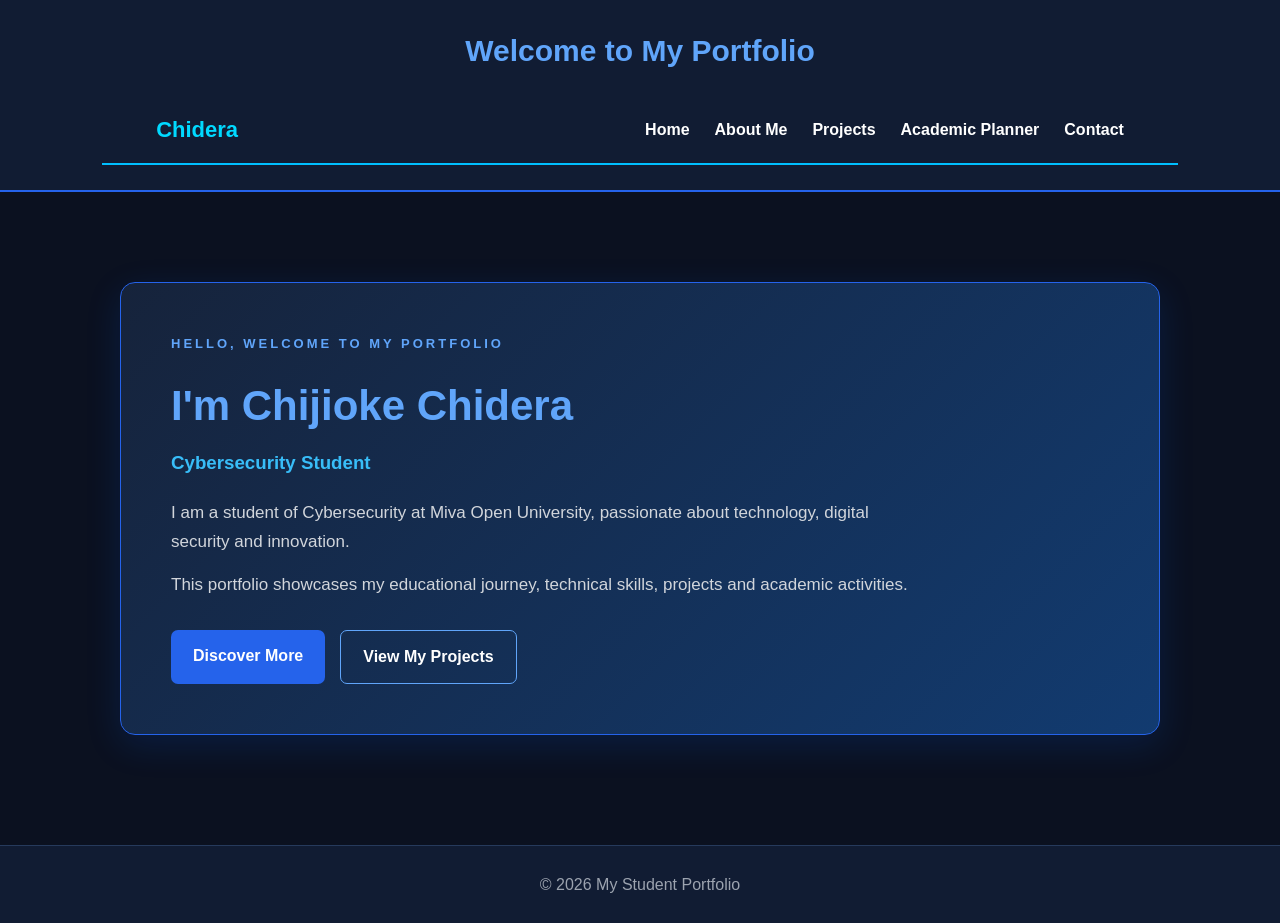
<file: index.html>
<!DOCTYPE html>
<html lang="en">
<head>
    <meta charset="UTF-8">
    <meta name="viewport" content="width=device-width, initial-scale=1.0">
    <title>My Student Portfolio</title>
    <link rel="stylesheet" href="css/style.css">
</head>

<body>

    <header>
        <h1>Welcome to My Portfolio</h1>
        
        <nav class="navbar">
    <a href="index.html" class="logo">Chidera</a>

    <button class="menu-toggle" id="menu-toggle"
        aria-expanded="false"
        aria-controls="nav-links">
        ☰
    </button>

    <div class="nav-links" id="nav-links">
        <a href="index.html">Home</a>
        <a href="about.html">About Me</a>
        <a href="projects.html">Projects</a>
        <a href="planner.html">Academic Planner</a>
        <a href="contact.html">Contact</a>
    </div>
</nav>
    </header>

    
<main>
    <section class="hero">

        <div class="hero-content">

            <p class="intro">HELLO, WELCOME TO MY PORTFOLIO</p>

            <h2>I'm Chijioke Chidera</h2>

            <h3>Cybersecurity Student</h3>

            <p>
                I am a student of Cybersecurity at
                Miva Open University, passionate about
                technology, digital security and innovation.
            </p>

            <p>
                This portfolio showcases my educational
                journey, technical skills, projects and
                academic activities.
            </p>

            <div class="hero-buttons">
                <a href="about.html" class="btn">Discover More</a>

                <a href="projects.html" class="btn btn-outline">
                    View My Projects
                </a>
            </div>

        </div>

    </section>

</main>


    <footer>
        <p>&copy; 2026 My Student Portfolio</p>
    </footer>

    <script src="js/script.js"></script>

</body>
</html>
</file>
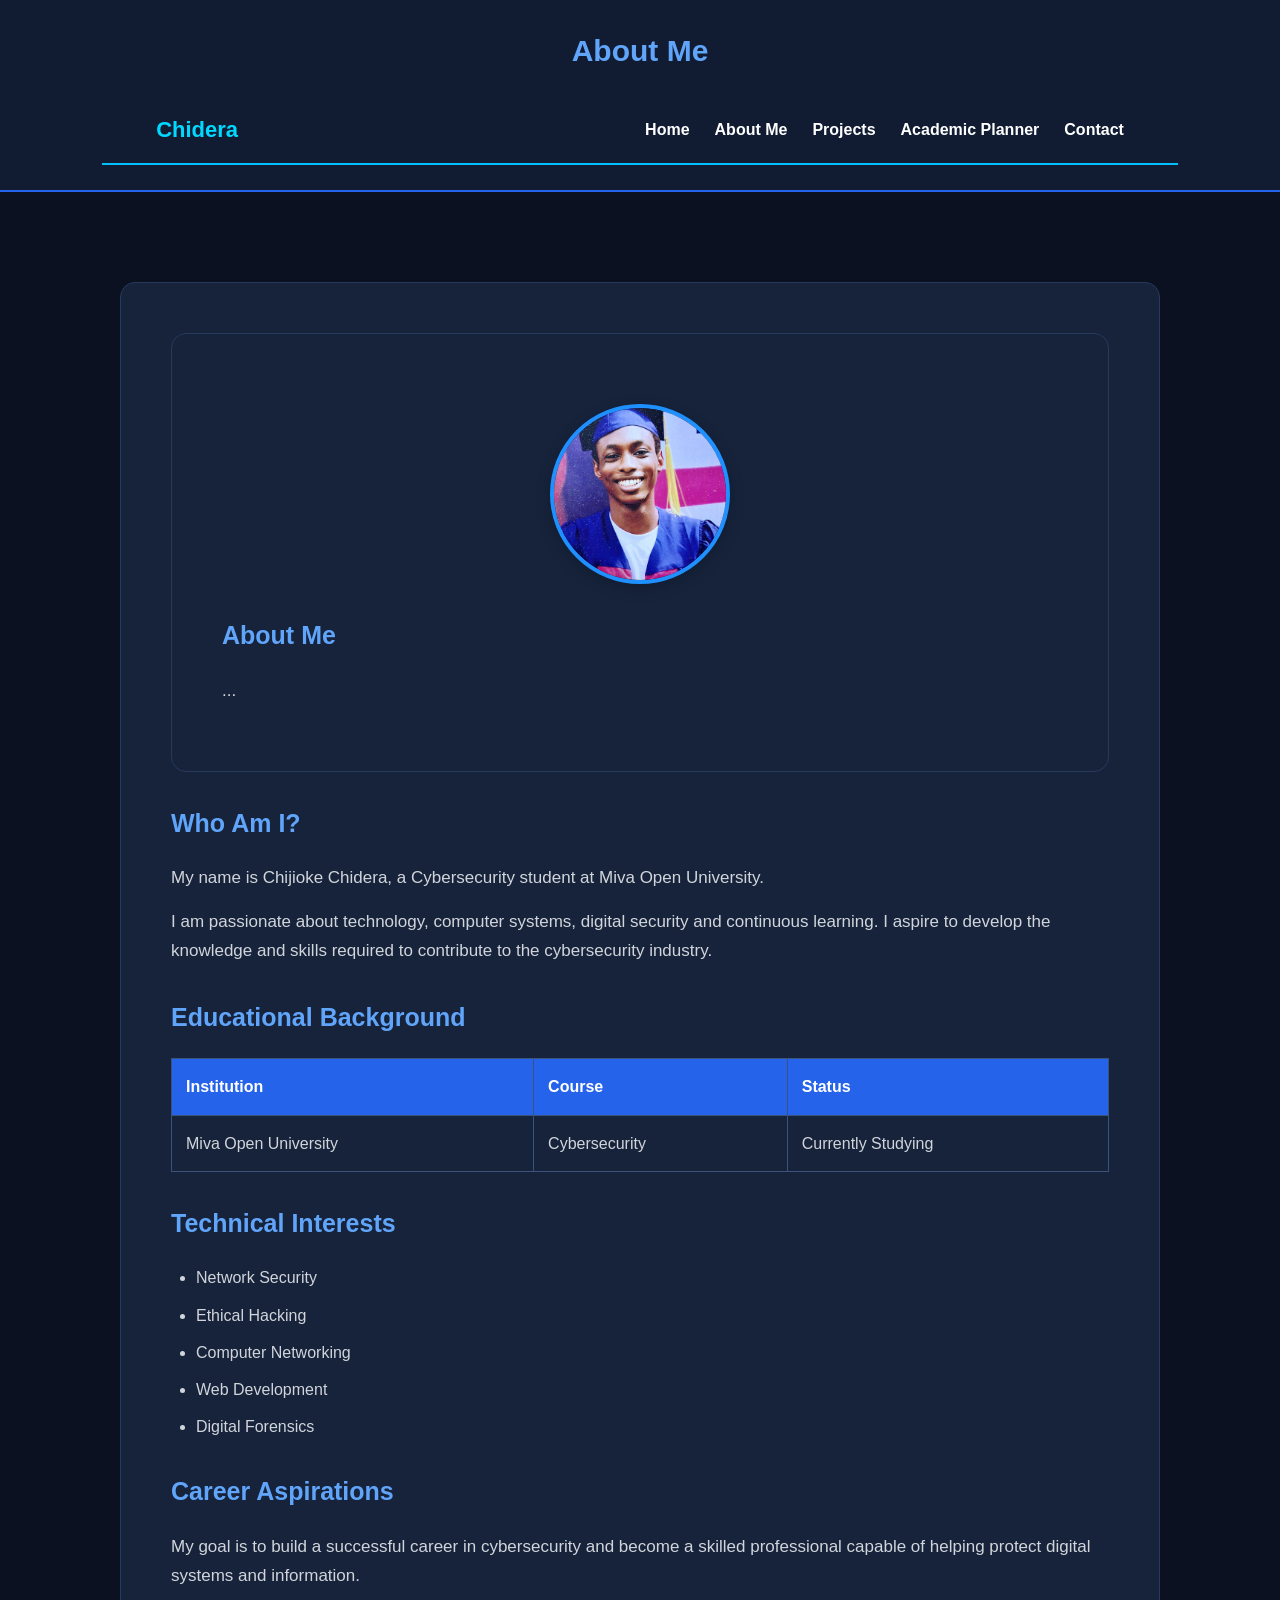
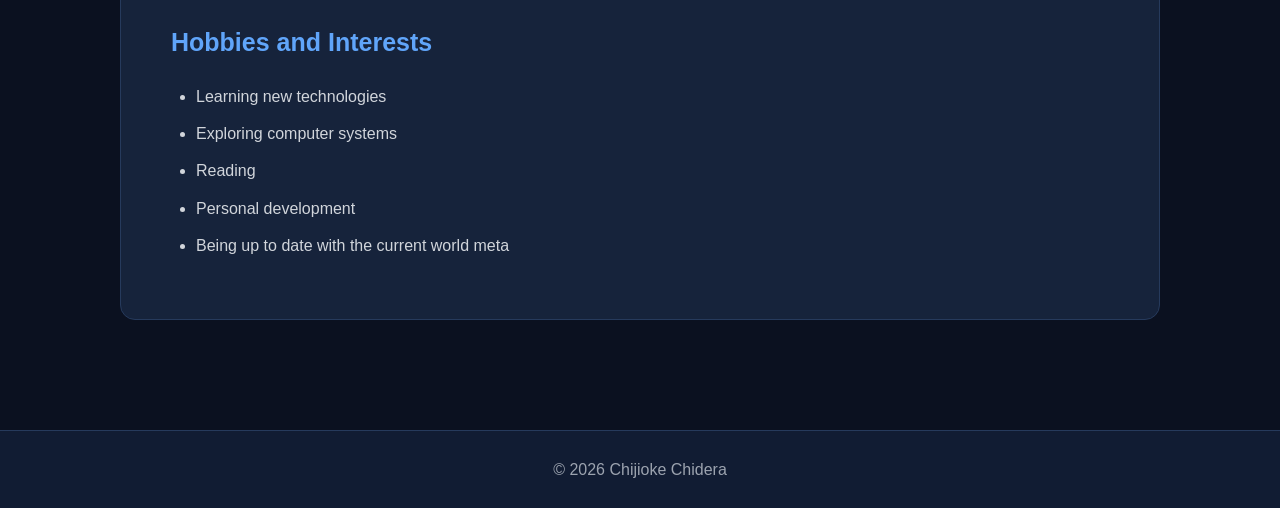
<file: about.html>
<!DOCTYPE html>
<html lang="en">
<head>
    <meta charset="UTF-8">
    <meta name="viewport" content="width=device-width, initial-scale=1.0">
    <title>About Me | Chijioke Chidera</title>
    <link rel="stylesheet" href="css/style.css">
</head>

<body>

<header>
    <h1>About Me</h1>

    <nav class="navbar">
    <a href="index.html" class="logo">Chidera</a>

    <button class="menu-toggle" id="menu-toggle"
        aria-expanded="false"
        aria-controls="nav-links">
        ☰
    </button>

    <div class="nav-links" id="nav-links">
        <a href="index.html">Home</a>
        <a href="about.html">About Me</a>
        <a href="projects.html">Projects</a>
        <a href="planner.html">Academic Planner</a>
        <a href="contact.html">Contact</a>
    </div>
</nav>
</header>

<main>

    <section class="about-section">
        <section>
    <img src="images/profile.jpg"
         alt="My profile photo"
         class="profile-photo">

    <h2>About Me</h2>
    <p>...</p>
</section>
        <h2>Who Am I?</h2>

        <p>
            My name is Chijioke Chidera, a Cybersecurity
            student at Miva Open University.
        </p>

        <p>
            I am passionate about technology, computer
            systems, digital security and continuous learning.
            I aspire to develop the knowledge and skills
            required to contribute to the cybersecurity industry.
        </p>

        <h2>Educational Background</h2>

        <table>
            <tr>
                <th>Institution</th>
                <th>Course</th>
                <th>Status</th>
            </tr>

            <tr>
                <td>Miva Open University</td>
                <td>Cybersecurity</td>
                <td>Currently Studying</td>
            </tr>
        </table>

        <h2>Technical Interests</h2>

        <ul>
            <li>Network Security</li>
            <li>Ethical Hacking</li>
            <li>Computer Networking</li>
            <li>Web Development</li>
            <li>Digital Forensics</li>
        </ul>

        <h2>Career Aspirations</h2>

        <p>
            My goal is to build a successful career in
            cybersecurity and become a skilled professional
            capable of helping protect digital systems
            and information.
        </p>

        <h2>Hobbies and Interests</h2>

        <ul>
            <li>Learning new technologies</li>
            <li>Exploring computer systems</li>
            <li>Reading</li>
            <li>Personal development</li>
            <li>Being up to date with the current world meta</li>
        </ul>

    </section>

</main>

<footer>
    <p>&copy; 2026 Chijioke Chidera</p>
</footer>

<script src="js/script.js"></script>
</body>
</html>
</file>
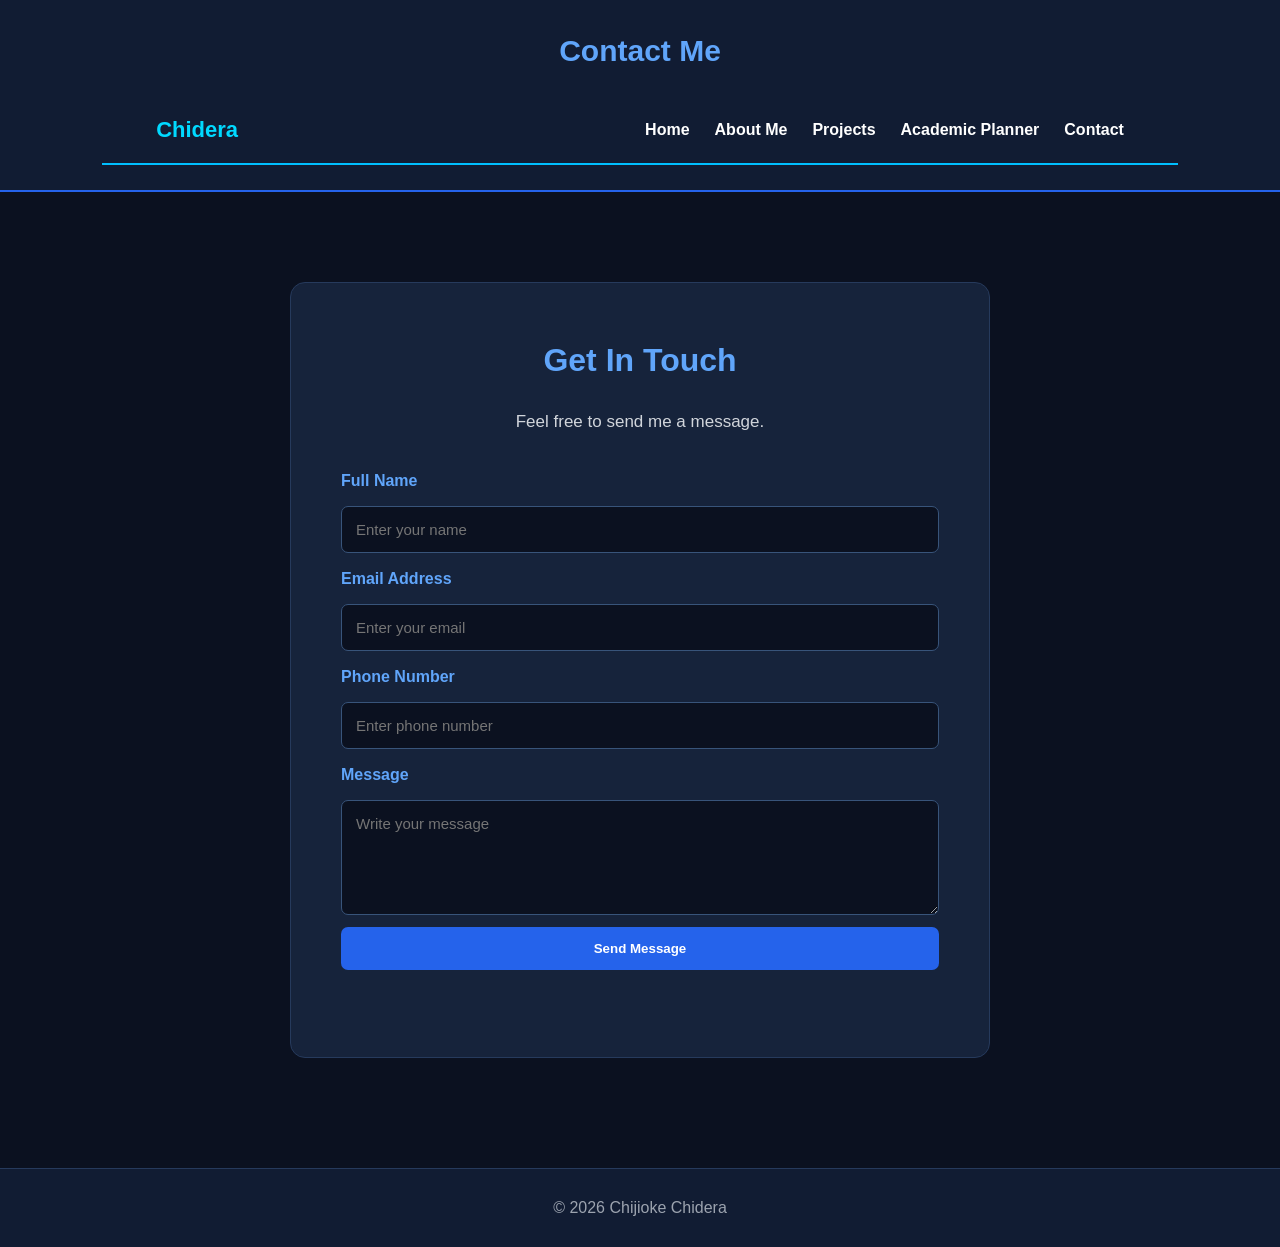
<file: contact.html>
<!DOCTYPE html>
<html lang="en">
<head>
    <meta charset="UTF-8">
    <meta name="viewport" content="width=device-width, initial-scale=1.0">
    <title>Contact | Chijioke Chidera</title>
    <link rel="stylesheet" href="css/style.css">
</head>

<body>

<header>
    <h1>Contact Me</h1>

     <nav class="navbar">
    <a href="index.html" class="logo">Chidera</a>

    <button class="menu-toggle" id="menu-toggle"
        aria-expanded="false"
        aria-controls="nav-links">
        ☰
    </button>

    <div class="nav-links" id="nav-links">
        <a href="index.html">Home</a>
        <a href="about.html">About Me</a>
        <a href="projects.html">Projects</a>
        <a href="planner.html">Academic Planner</a>
        <a href="contact.html">Contact</a>
    </div>
</nav>
</header>

<main>

    <section class="contact-section">

        <h2>Get In Touch</h2>

        <p>Feel free to send me a message.</p>

        <form id="contactForm">

            <label for="name">Full Name</label>
            <input type="text" id="name" placeholder="Enter your name">

            <label for="email">Email Address</label>
            <input type="text" id="email" placeholder="Enter your email">

            <label for="phone">Phone Number</label>
            <input type="text" id="phone" placeholder="Enter phone number">

            <label for="message">Message</label>
            <textarea id="message" rows="5"
            placeholder="Write your message"></textarea>

            <button type="submit">Send Message</button>

            <p id="formFeedback"></p>

        </form>

    </section>

</main>

<footer>
    <p>&copy; 2026 Chijioke Chidera</p>
</footer>

<script src="js/script.js"></script>

</body>
</html>
</file>
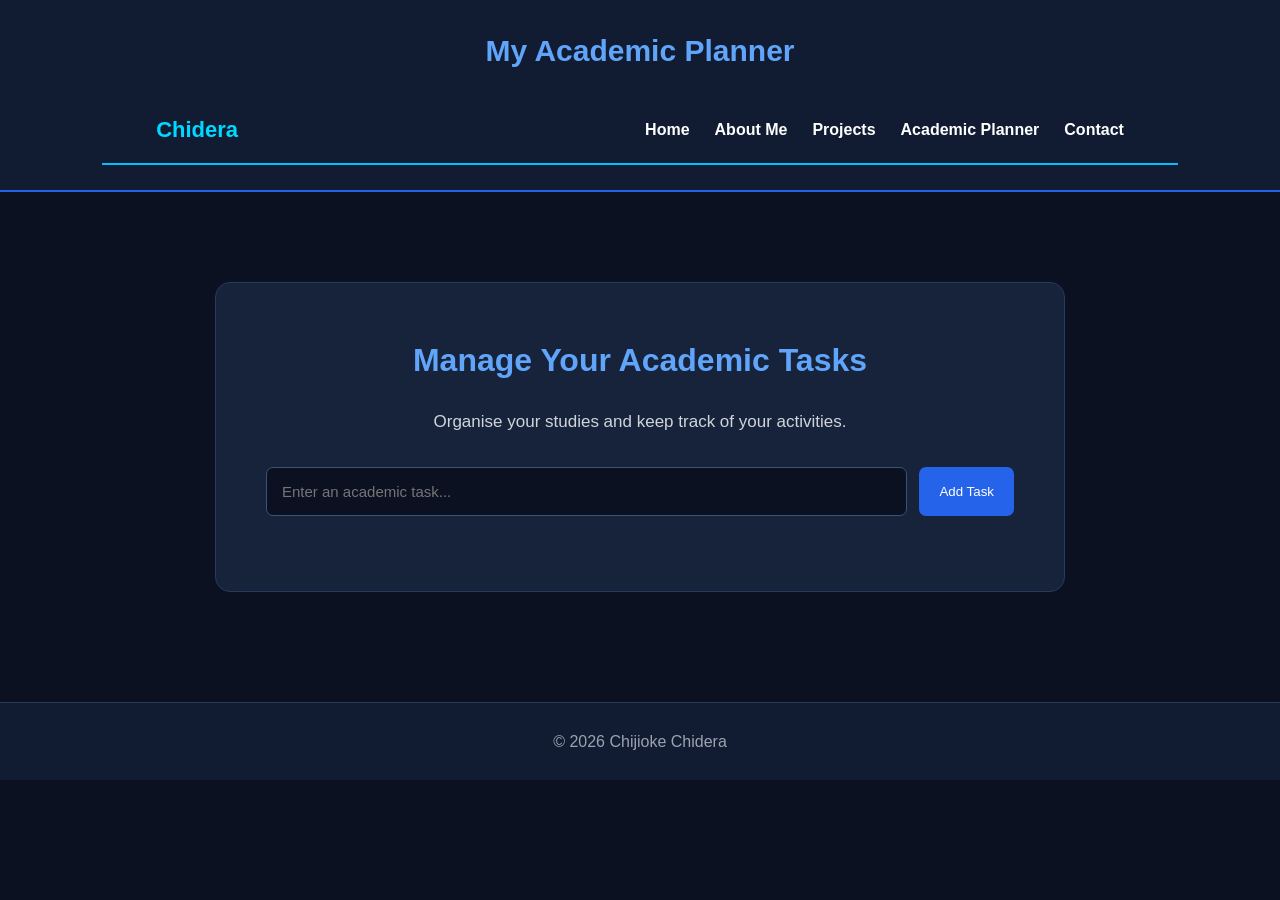
<file: planner.html>
<!DOCTYPE html>
<html lang="en">
<head>
    <meta charset="UTF-8">
    <meta name="viewport" content="width=device-width, initial-scale=1.0">

    <title>Academic Planner | Chijioke Chidera</title>

    <link rel="stylesheet" href="css/style.css">
</head>

<body>

<header>
    <h1>My Academic Planner</h1>

     <nav class="navbar">
    <a href="index.html" class="logo">Chidera</a>

    <button class="menu-toggle" id="menu-toggle"
        aria-expanded="false"
        aria-controls="nav-links">
        ☰
    </button>

    <div class="nav-links" id="nav-links">
        <a href="index.html">Home</a>
        <a href="about.html">About Me</a>
        <a href="projects.html">Projects</a>
        <a href="planner.html">Academic Planner</a>
        <a href="contact.html">Contact</a>
    </div>
</nav>
</header>

<main>

    <section class="planner-section">

        <h2>Manage Your Academic Tasks</h2>

        <p>Organise your studies and keep track of your activities.</p>

        <div class="task-input">

            <input
                type="text"
                id="taskInput"
                placeholder="Enter an academic task..."
            >

            <button onclick="addTask()">Add Task</button>

        </div>

        <ul id="taskList"></ul>

    </section>

</main>

<footer>
    <p>&copy; 2026 Chijioke Chidera</p>
</footer>

<script src="js/script.js"></script>

</body>
</html>
</file>
<file: css/style.css>
/* GENERAL SETTINGS */

* {
    margin: 0;
    padding: 0;
    box-sizing: border-box;
}

body {
    font-family: Arial, sans-serif;
    background-color: #0b1120;
    color: #ffffff;
    line-height: 1.7;
}

/* HEADER */

header {
    background-color: #111c33;
    padding: 25px 8%;
    text-align: center;
    border-bottom: 2px solid #2563eb;
}

header h1 {
    color: #60a5fa;
    margin-bottom: 20px;
    font-size: 30px;
}

/* NAVIGATION */

nav {
    display: flex;
    justify-content: center;
    flex-wrap: wrap;
    gap: 25px;
}

nav a {
    color: #ffffff;
    text-decoration: none;
    font-weight: bold;
    transition: 0.3s;
}

nav a:hover {
    color: #60a5fa;
}

/* MAIN CONTENT */

main {
    max-width: 1100px;
    margin: 60px auto;
    padding: 30px;
}

section {
    background-color: #16233b;
    padding: 50px;
    border-radius: 15px;
    border: 1px solid #263a5c;
    transition: 0.3s;
}

section:hover {
    transform: translateY(-5px);
}

section h2 {
    color: #60a5fa;
    font-size: 32px;
    margin-bottom: 20px;
}

section p {
    margin-bottom: 15px;
    color: #d1d5db;
    font-size: 17px;
}

/* FOOTER */

footer {
    background-color: #111c33;
    text-align: center;
    padding: 25px;
    margin-top: 80px;
    color: #9ca3af;
    border-top: 1px solid #263a5c;
}

/* MOBILE RESPONSIVENESS */

@media (max-width: 600px) {

    header h1 {
        font-size: 23px;
    }

    nav {
        gap: 15px;
    }

    main {
        margin: 25px auto;
        padding: 15px;
    }

    section {
        padding: 25px;
    }

    section h2 {
        font-size: 25px;
    }
}

/* HOMEPAGE HERO SECTION */

.hero {
    min-height: 400px;
    display: flex;
    align-items: center;
    background: linear-gradient(
        135deg,
        #16233b,
        #123b70
    );
    border: 1px solid #2563eb;
    box-shadow: 0 10px 35px rgba(0, 100, 255, 0.15);
}

.hero-content {
    max-width: 750px;
}

.intro {
    color: #60a5fa;
    font-size: 13px;
    font-weight: bold;
    letter-spacing: 3px;
}

.hero h2 {
    font-size: 42px;
    margin: 15px 0 5px;
}

.hero h3 {
    color: #38bdf8;
    margin-bottom: 20px;
}

.hero-buttons {
    display: flex;
    gap: 15px;
    flex-wrap: wrap;
    margin-top: 30px;
}

.btn {
    display: inline-block;
    padding: 12px 22px;
    background: #2563eb;
    color: white;
    text-decoration: none;
    border-radius: 7px;
    font-weight: bold;
    transition: 0.3s;
}

.btn:hover {
    background: #60a5fa;
    transform: translateY(-3px);
}

.btn-outline {
    background: transparent;
    border: 1px solid #60a5fa;
}

.btn-outline:hover {
    background: #2563eb;
}

/* SMALL SCREEN */

@media (max-width: 600px) {
    .hero h2 {
        font-size: 30px;
    }

    .hero-buttons {
        flex-direction: column;
    }

    .btn {
        text-align: center;
    }
}

/* ABOUT ME PAGE */

.about-section h2 {
    margin-top: 30px;
    font-size: 25px;
    color: #60a5fa;
}

.about-section ul {
    padding-left: 25px;
    color: #d1d5db;
}

.about-section li {
    margin: 10px 0;
}

/* EDUCATION TABLE */

.about-section table {
    width: 100%;
    border-collapse: collapse;
    margin: 20px 0;
}

.about-section th,
.about-section td {
    border: 1px solid #38547a;
    padding: 14px;
    text-align: left;
}

.about-section th {
    background-color: #2563eb;
    color: white;
}

.about-section td {
    color: #d1d5db;
}

/* MOBILE TABLE */

@media (max-width: 600px) {
    .about-section {
        padding: 20px;
        overflow-x: auto;
    }

    .about-section table {
        min-width: 450px;
    }
}

/* PROJECTS PAGE */

.projects-section > h2 {
    text-align: center;
    margin-bottom: 15px;
}

.projects-section > p {
    text-align: center;
    margin-bottom: 35px;
}

.project-container {
    display: grid;
    grid-template-columns: repeat(3, 1fr);
    gap: 25px;
    margin-top: 30px;
}

.project-card {
    background: #111c33;
    border: 1px solid #263a5c;
    border-radius: 12px;
    overflow: hidden;
    transition: 0.3s;
}

.project-card:hover {
    transform: translateY(-8px);
    border-color: #60a5fa;
}

.project-card img {
    width: 100%;
    height: 180px;
    object-fit: cover;
}

.project-card h3 {
    color: #60a5fa;
    padding: 15px;
}

.project-card p {
    padding: 0 15px;
    font-size: 14px;
}

.project-card a {
    display: inline-block;
    margin: 15px;
    padding: 10px 16px;
    background: #2563eb;
    color: white;
    text-decoration: none;
    border-radius: 6px;
    transition: 0.3s;
}

.project-card a:hover {
    background: #60a5fa;
}

/* RESPONSIVE PROJECT GRID */

@media (max-width: 800px) {
    .project-container {
        grid-template-columns: repeat(2, 1fr);
    }
}

@media (max-width: 550px) {
    .project-container {
        grid-template-columns: 1fr;
    }
}

/* ACADEMIC PLANNER */

.planner-section {
    max-width: 850px;
    margin: auto;
}

.planner-section h2 {
    text-align: center;
}

.planner-section > p {
    text-align: center;
    margin-bottom: 30px;
}

.task-input {
    display: flex;
    gap: 12px;
    margin: 25px 0;
}

.task-input input {
    flex: 1;
    padding: 15px;
    border-radius: 7px;
    border: 1px solid #38547a;
    background: #0b1120;
    color: white;
    font-size: 15px;
    min-width: 0;
}

.task-input button {
    padding: 12px 20px;
    background: #2563eb;
    color: white;
    border: none;
    border-radius: 7px;
    cursor: pointer;
}

.task-input button:hover {
    background: #60a5fa;
}

#taskList {
    list-style: none;
}

#taskList li {
    background: #111c33;
    border: 1px solid #263a5c;
    padding: 15px;
    margin: 12px 0;
    border-radius: 8px;
    display: flex;
    justify-content: space-between;
    align-items: center;
    gap: 12px;
}

.completed {
    text-decoration: line-through;
    opacity: 0.5;
}

.delete-btn {
    background: #dc2626;
    color: white;
    padding: 8px 12px;
    border: none;
    border-radius: 5px;
    cursor: pointer;
}

@media (max-width: 550px) {
    .task-input {
        flex-direction: column;
    }

    #taskList li {
        flex-wrap: wrap;
    }
}

/* CONTACT PAGE */

.contact-section {
    max-width: 700px;
    margin: auto;
}

.contact-section h2,
.contact-section > p {
    text-align: center;
}

#contactForm {
    display: flex;
    flex-direction: column;
    gap: 12px;
    margin-top: 30px;
}

#contactForm label {
    color: #60a5fa;
    font-weight: bold;
}

#contactForm input,
#contactForm textarea {
    padding: 14px;
    background: #0b1120;
    border: 1px solid #38547a;
    border-radius: 7px;
    color: white;
    font-family: Arial, sans-serif;
    font-size: 15px;
}

#contactForm button {
    padding: 14px;
    background: #2563eb;
    color: white;
    border: none;
    border-radius: 7px;
    cursor: pointer;
    font-weight: bold;
}

#contactForm button:hover {
    background: #60a5fa;
}

#formFeedback {
    font-weight: bold;
    margin-top: 10px;
}
/* Navigation bar */
.navbar {
    display: flex;
    justify-content: space-between;
    align-items: center;
    padding: 15px 5%;
    position: relative;
    border-bottom: 2px solid #00bfff;
}

.logo {
    color: #00d9ff;
    font-size: 22px;
    font-weight: bold;
    text-decoration: none;
}

.nav-links {
    display: flex;
    gap: 25px;
}

.nav-links a {
    color: white;
    text-decoration: none;
    font-weight: bold;
}

.menu-toggle {
    display: none;
    background: transparent;
    color: #00d9ff;
    border: none;
    font-size: 30px;
    cursor: pointer;
}

/* HAMBURGER NAVIGATION */

.navbar {
    display: flex;
    align-items: center;
    justify-content: space-between;
    position: relative;
}

.logo {
    color: #00d9ff;
    font-size: 22px;
    font-weight: bold;
    text-decoration: none;
}

.menu-toggle {
    display: none;
    color: #00d9ff;
    background: #16233b;
    border: 2px solid #00d9ff;
    border-radius: 8px;
    font-size: 30px;
    padding: 5px 12px;
    cursor: pointer;
    line-height: 1;
    z-index: 1001;
}

.nav-links {
    display: flex;
    gap: 25px;
}

@media (max-width: 768px) {

    .navbar {
        flex-wrap: wrap;
    }

    .menu-toggle {
        display: block !important;
    }

    .nav-links {
        display: none;
        position: absolute;
        top: 100%;
        left: 0;
        width: 100%;
        flex-direction: column;
        background: #111c33;
        padding: 20px;
        gap: 15px;
        z-index: 1000;
        box-sizing: border-box;
    }

    .nav-links.active {
        display: flex;
    }
}
/* =====================================
   MOBILE RESPONSIVE NAVIGATION
===================================== */

/* General responsive adjustments */
* {
    box-sizing: border-box;
}

html, body {
    max-width: 100%;
    overflow-x: hidden;
}

img {
    max-width: 100%;
    height: auto;
}

/* Tablet and Mobile */
@media screen and (max-width: 768px) {

    header {
        padding: 15px 5%;
    }

    header h1 {
        font-size: 24px;
        text-align: center;
    }

    .navbar {
        display: flex;
        align-items: center;
        justify-content: space-between;
        position: relative;
        flex-wrap: wrap;
    }

    .logo {
        font-size: 20px;
    }

    /* Hamburger button */
    .menu-toggle {
        display: block;
        font-size: 28px;
        padding: 5px 12px;
        cursor: pointer;
        z-index: 1001;
    }

    /* Navigation links */
    .nav-links {
        display: none;
        flex-direction: column;
        position: absolute;
        top: 100%;
        right: 0;
        width: 100%;
        background: #16233b;
        padding: 15px;
        gap: 15px;
        border-radius: 8px;
        z-index: 1000;
    }

    /* Show menu when activated */
    .nav-links.active {
        display: flex;
    }

    .nav-links a {
        display: block;
        width: 100%;
        padding: 12px;
        text-align: center;
        font-size: 16px;
    }

    /* Main content */
    main {
        width: 100%;
        padding: 15px;
    }

    section {
        width: 100%;
        padding: 20px 10px;
    }

}

/* Smaller mobile screens */
@media screen and (max-width: 480px) {

    header h1 {
        font-size: 20px;
    }

    .logo {
        font-size: 18px;
    }

    .menu-toggle {
        font-size: 25px;
    }

    body {
        font-size: 14px;
    }

    h1 {
        font-size: 25px;
    }

    h2 {
        font-size: 21px;
    }

    p {
        line-height: 1.6;
    }

    button {
        max-width: 100%;
    }
}
/* PROFILE PHOTO */

.profile-photo {
    width: 180px;
    height: 180px;
    object-fit: cover;
    border-radius: 50%;
    display: block;
    margin: 20px auto;
    border: 4px solid #1e90ff;
    box-shadow: 0 4px 15px rgba(0, 0, 0, 0.2);
}
/* Responsive Navigation */

.navbar {
    display: flex;
    justify-content: space-between;
    align-items: center;
    padding: 15px 5%;
}

.nav-links {
    display: flex;
    list-style: none;
    gap: 25px;
}

.nav-links a {
    text-decoration: none;
}

.menu-toggle {
    display: none;
    font-size: 28px;
    background: none;
    border: none;
    cursor: pointer;
}

/* Mobile View */

@media (max-width: 768px) {

    .menu-toggle {
        display: block;
    }

    .nav-links {
        display: none;
        flex-direction: column;
        position: absolute;
        top: 100%;
        left: 0;
        width: 100%;
        background: #111c33;
        padding: 20px;
        gap: 20px;
        z-index: 1000;
    }

    .nav-links.active {
        display: flex;
    }

    .nav-links a {
        color: white;
    }
}
</file>
